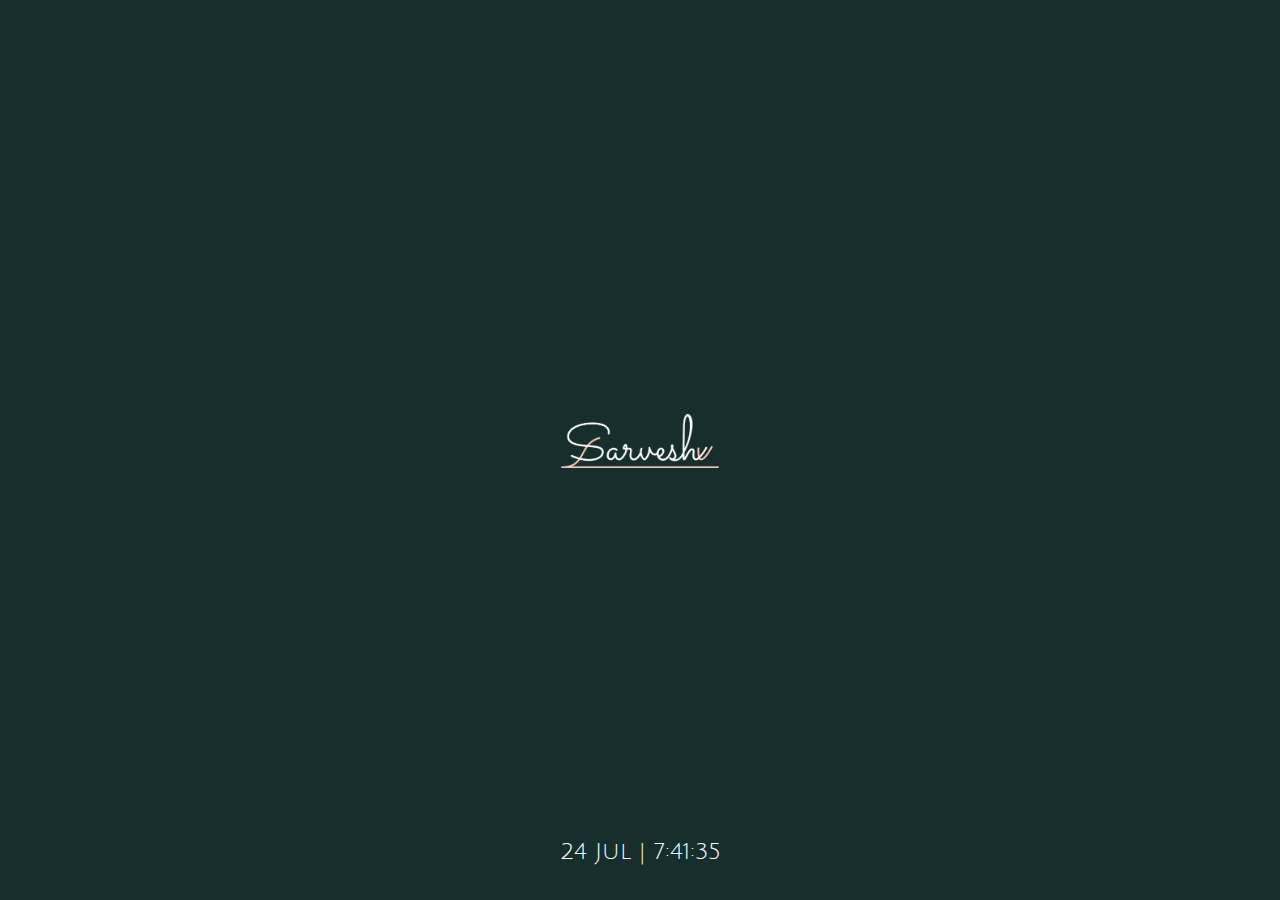
<file: index.html>
<!DOCTYPE html>
<html lang="en">
<head>
  <meta charset="UTF-8" />
  <meta name="viewport" content="width=device-width, initial-scale=1.0"/>
  <title>Main Page</title>
  <link href="https://fonts.googleapis.com/css2?family=Julius+Sans+One&display=swap" rel="stylesheet">
  <style>
    :root {
      --color-bg: #162F2C;
      --color-text: #ffffff;
      --font-main: "Julius Sans One", sans-serif;
    }

    body {
      background: var(--color-bg);
      color: var(--color-text);
      font-family: var(--font-main);
      display: flex;
      flex-direction: column;
      align-items: center;
      justify-content: center;
      height: 100vh;
      margin: 0;
      position: relative;
    }

    .image-container {
      display: flex;
      justify-content: center;
      align-items: center;
      height: auto;
      margin-bottom: 2vh;
    }

    .image-container img {
      height: 6vh; /* Matches the visual scale of the timer */
      width: auto;
    }

    .date-time {
      font-size: 2.5vh;
      position: absolute;
      bottom: 4vh;
      text-align: center;
    }
  </style>
</head>
<body>

  <div class="image-container">
    <img src="main-png.png" alt="Main Image">
  </div>

  <div class="date-time" id="date-time">14 May | hh:mm:ss</div>

  <script>
    function updateDateTime() {
      const now = new Date();
      const months = ['January', 'February', 'March', 'April', 'May', 'June', 'July', 'August', 'September', 'October', 'November', 'December'];
      const day = now.getDate();
      const month = months[now.getMonth()].slice(0, 3);
      const time = now.getHours() + ':' + String(now.getMinutes()).padStart(2, '0') + ':' + String(now.getSeconds()).padStart(2, '0');

      document.getElementById('date-time').textContent = `${day} ${month} | ${time}`;
    }

    setInterval(updateDateTime, 1000);
    updateDateTime();
  </script>

</body>
</html>
</file>
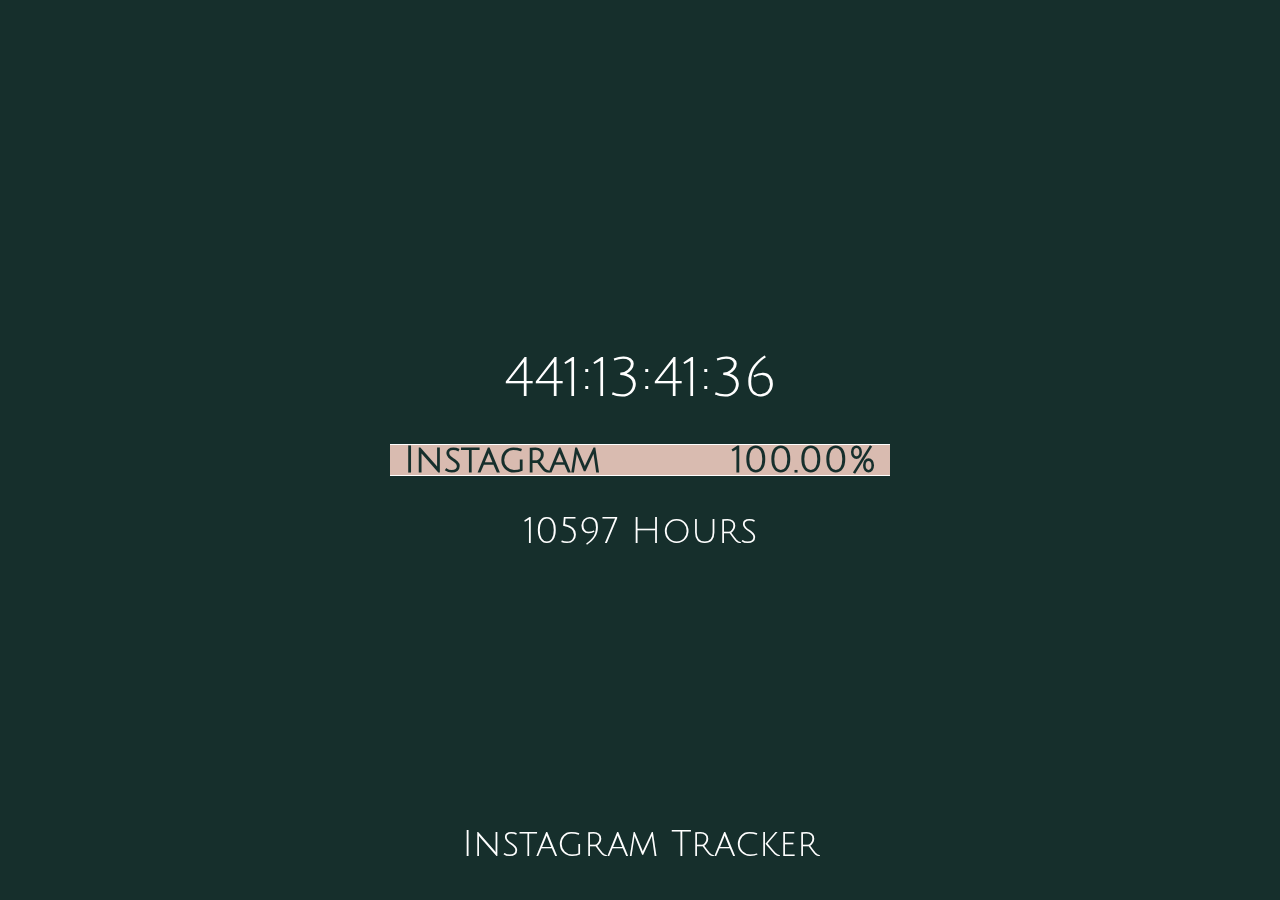
<file: insta.html>
<!DOCTYPE html>
<html lang="en">
<head>
  <meta charset="UTF-8" />
  <meta name="viewport" content="width=device-width, initial-scale=1.0"/>
  <title>Insta Time Tracker</title>
  <link href="https://fonts.googleapis.com/css2?family=Julius+Sans+One&display=swap" rel="stylesheet">
  <link rel="stylesheet" href="styles.css">
</head>
<body>

  <div class="timer-wrapper">
    <div class="timer" id="timer">
      <span id="days">00</span>:<span id="hours">00</span>:<span id="minutes">00</span>:<span id="seconds">00</span>
    </div>

    <div class="progress-container">
      <div class="progress-bar" id="progress-bar"></div>
      <div class="progress-labels">
        <span id="label-title">Label</span>
        <span id="progress-text">0.00%</span>
      </div>
    </div>

    <div class="hours"><span id="total-hours"></span> Hours</div>
  </div>

  <div class="title" id="block-title">Time Elapsed</div>
  <script src="scripts.js"></script>
  <script>
    initializeTimer("Instagram", "Instagram Tracker", "2025-05-08T18:00:00", "2025-08-08T18:00:00");
  </script>

</body>
</html>
</file>
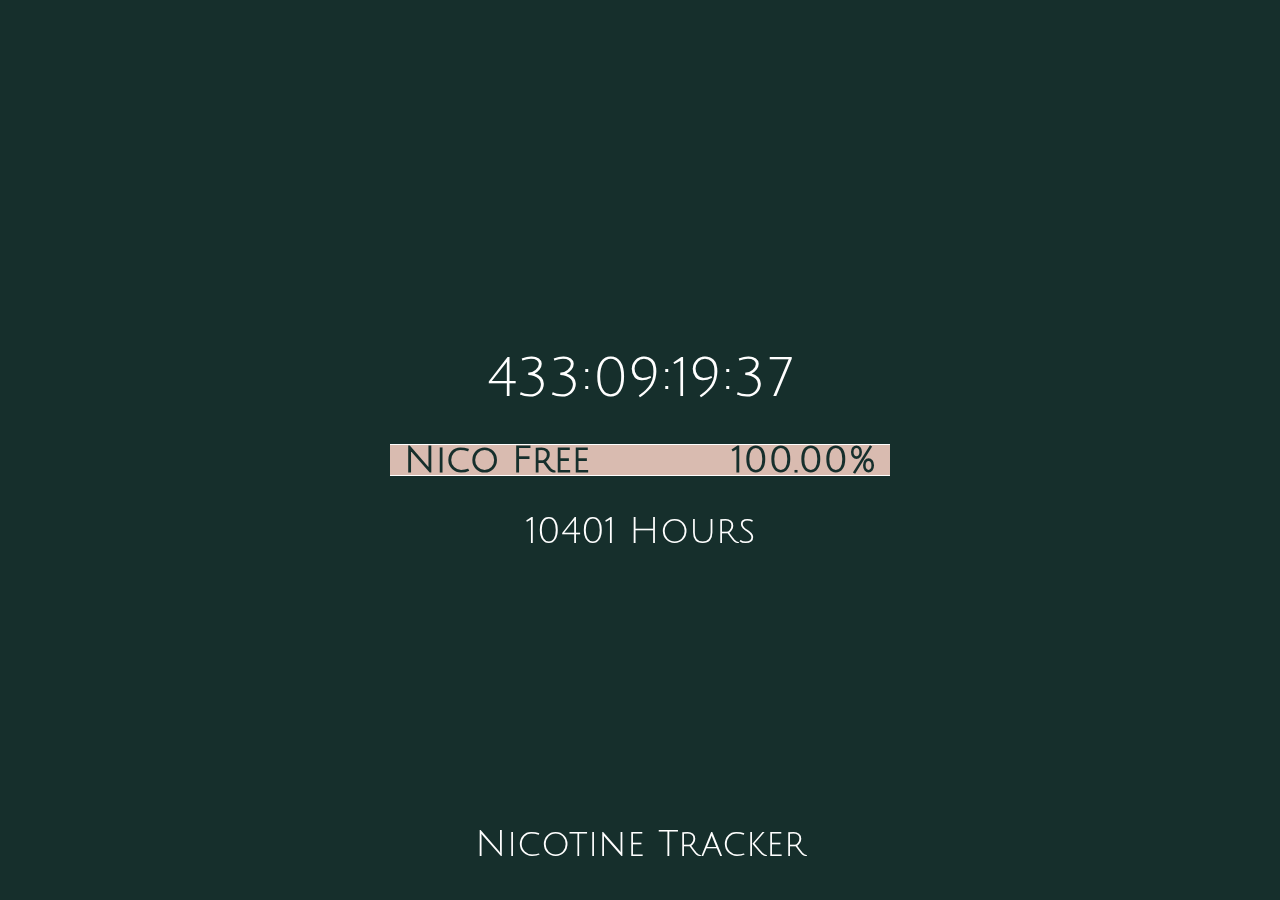
<file: nico.html>
<!DOCTYPE html>
<html lang="en">
<head>
  <meta charset="UTF-8" />
  <meta name="viewport" content="width=device-width, initial-scale=1.0"/>
  <title>Nico Tracker</title>
  <link href="https://fonts.googleapis.com/css2?family=Julius+Sans+One&display=swap" rel="stylesheet">
  <link rel="stylesheet" href="styles.css">
</head>
<body>

  <div class="timer-wrapper">
    <div class="timer" id="timer">
      <span id="days">00</span>:<span id="hours">00</span>:<span id="minutes">00</span>:<span id="seconds">00</span>
    </div>

    <div class="progress-container">
      <div class="progress-bar" id="progress-bar"></div>
      <div class="progress-labels">
        <span id="label-title">Label</span>
        <span id="progress-text">0.00%</span>
      </div>
    </div>

    <div class="hours"><span id="total-hours"></span> Hours</div>
  </div>

  <div class="title" id="block-title">Time Elapsed</div>

  <script src="scripts.js"></script>
  <script>
    initializeTimer("Nico Free", "Nicotine Tracker", "2025-05-16T22:22:00", "2025-05-17T22:22:00");
  </script>

</body>
</html>
</file>
<file: styles.css>
:root {
  --color-bg: #162F2C;
  --color-text: #ffffff;
  --color-border: #ffffff;
  --color-progress-bg: #829f9466;
  --color-progress-fill: #D9BBB0;
  --font-main: "Julius Sans One", sans-serif;
}

body {
  background: var(--color-bg);
  color: var(--color-text);
  font-family: var(--font-main);
  display: flex;
  flex-direction: column;
  align-items: center;
  justify-content: center;
  height: 100%;
  width: 100%;
  margin: 0;
  position: fixed;
}

.image-container {
  display: flex;
  justify-content: center;
  align-items: center;
  height: auto;
  margin-bottom: 2vh;
}

.image-container img {
  height: 6vh; /* Matches the visual scale of the timer */
  width: auto;
}

.date-time {
  font-size: 2.5vh;
  position: absolute;
  bottom: 4vh;
  text-align: center;
}

.timer-wrapper {
  display: flex;
  flex-direction: column;
  align-items: center;
}

.timer {
  font-size: 6vh;
  margin-bottom: 3vh;
}

.hours {
  font-size: 4vh;
  margin-top: 3vh;
}

.progress-container {
  width: 80vw;
  max-width: 500px;
  height: 32px;
  background-color: var(--color-progress-bg);
  border-top: 1px solid var(--color-border);
  border-bottom: 1px solid var(--color-border);
  overflow: hidden;
  position: relative;
  margin: 1vh 0;
  display: flex;
  align-items: center;
  padding: 0 1.5vh;
  box-sizing: border-box;
}

.progress-bar {
  height: 100%;
  background-color: var(--color-progress-fill);
  width: 0%;
  position: absolute;
  top: 0;
  left: 0;
  z-index: 1;
  transition: width 0.5s ease-in-out;
}

.progress-labels {
  position: relative;
  z-index: 2;
  width: 100%;
  display: flex;
  justify-content: space-between;
  align-items: center;
  font-size: 4vh;
  font-weight: 700;
  color: var(--color-bg);
}

.progress-labels span:last-child {
  letter-spacing: 1px;
}

.title {
  font-size: 4vh;
  position: absolute;
  bottom: 4vh;
  text-align: center;
}
</file>
